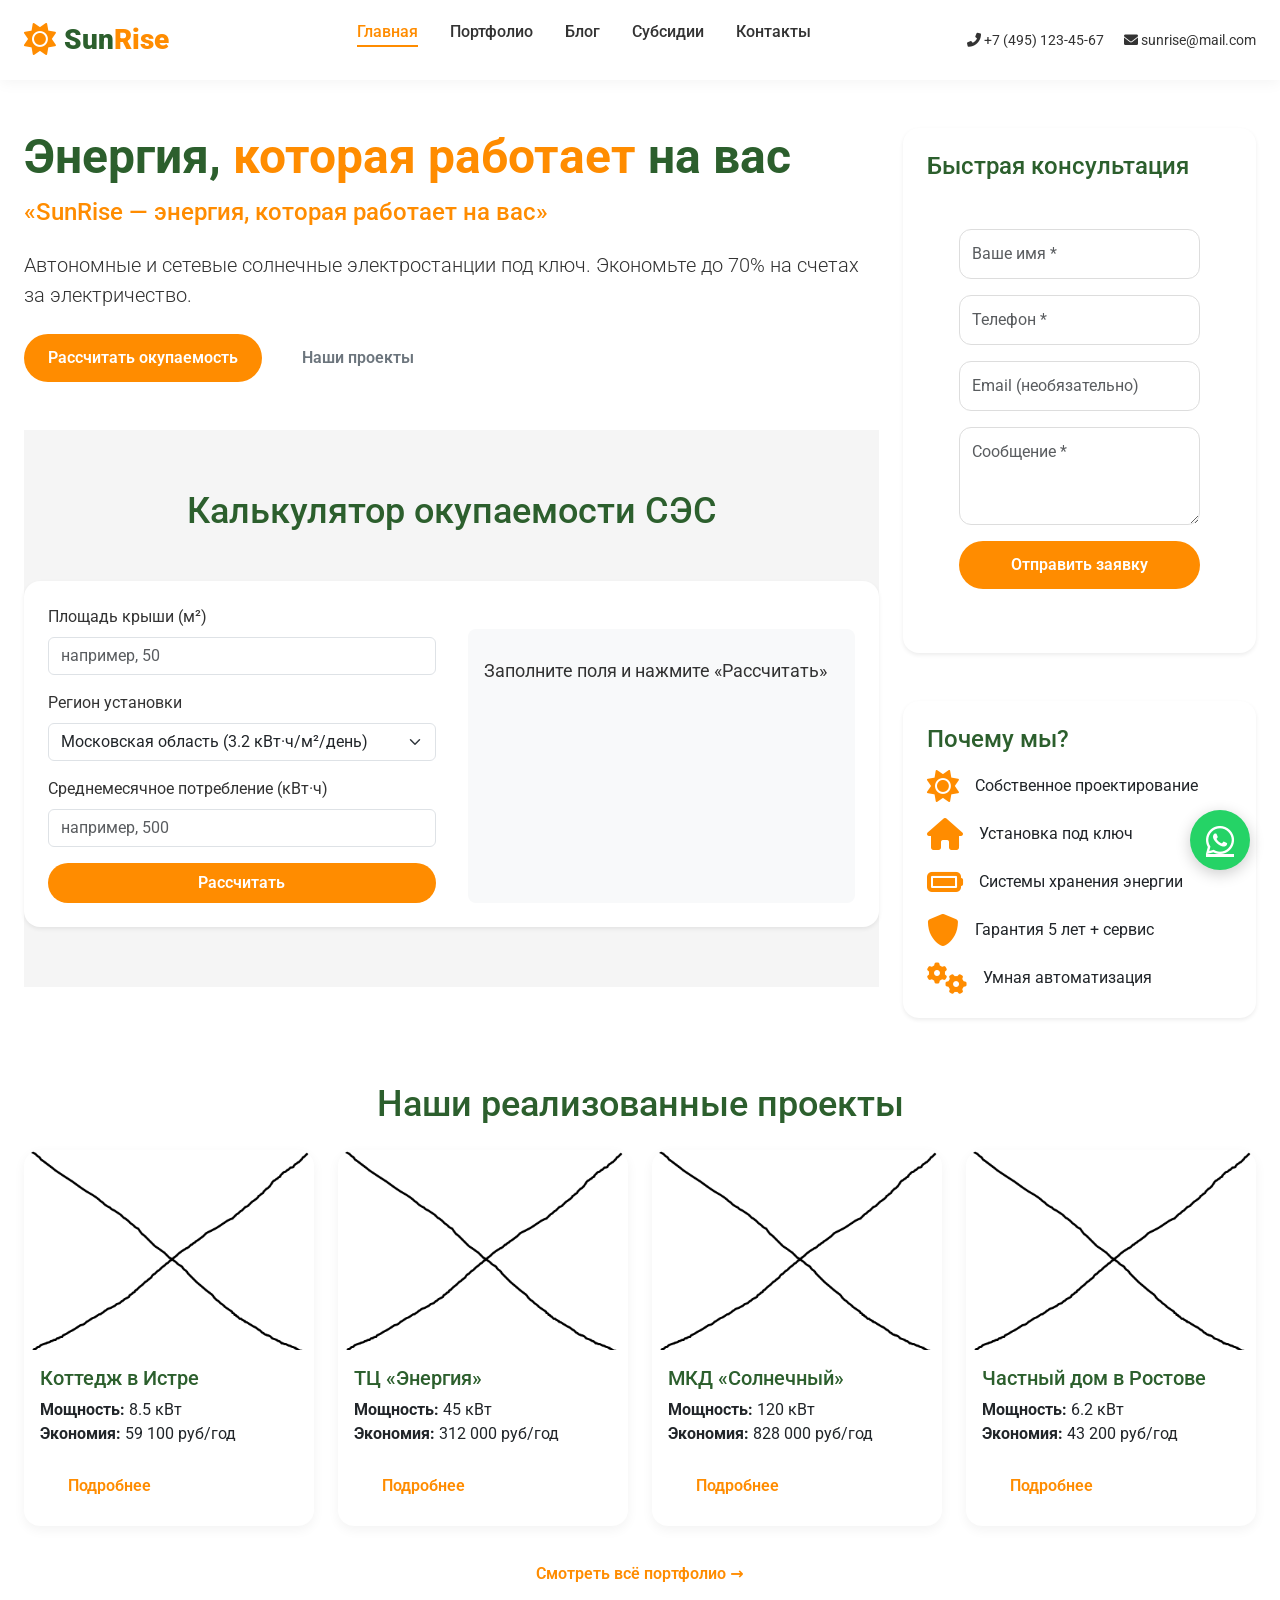
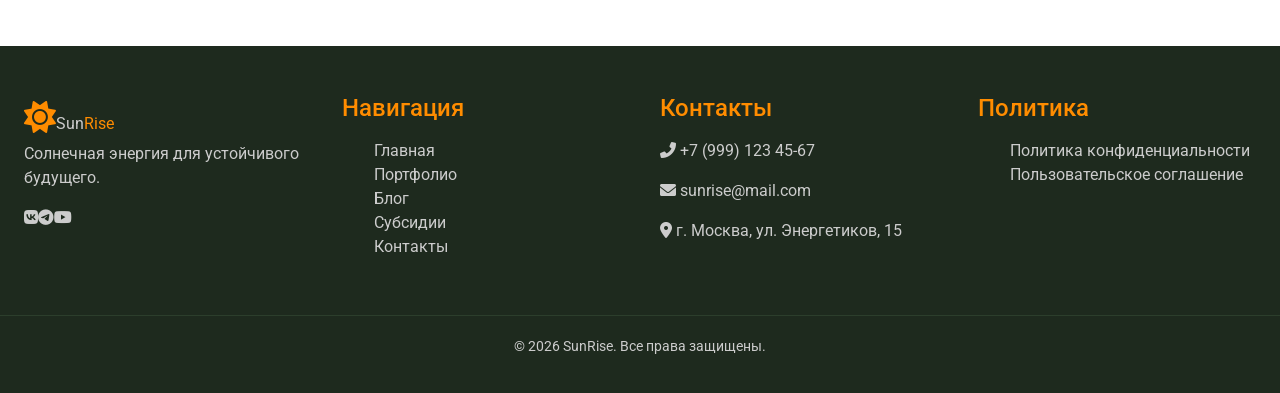
<file: index.html>
<!DOCTYPE html>
<html lang="ru">
<head>
    <meta charset="UTF-8">
    <meta name="viewport" content="width=device-width, initial-scale=1.0, viewport-fit=cover">
    <title>SunRise | Главная</title>
    <link href="https://cdn.jsdelivr.net/npm/bootstrap@5.3.0-alpha1/dist/css/bootstrap.min.css" rel="stylesheet">
    <link href="https://fonts.googleapis.com/css2?family=Roboto:wght@300;400;500;700;900&display=swap" rel="stylesheet">
    <link rel="stylesheet" href="https://cdnjs.cloudflare.com/ajax/libs/font-awesome/6.0.0-beta3/css/all.min.css">
    <link rel="stylesheet" href="style.css">
    <style>
        .custom-col-left { flex: 0 0 70%; max-width: 70%; }
        .custom-col-right { flex: 0 0 30%; max-width: 30%; }
        @media (max-width: 992px) {
            .custom-col-left, .custom-col-right { flex: 0 0 100%; max-width: 100%; }
        }
        .btn-orange { background-color: #FF8C00; border-color: #FF8C00; color: white; }
        .btn-orange:hover { background-color: #e07e00; border-color: #e07e00; color: white; }
        .text-green { color: #2C5F2D; }
        .portfolio-card-bs { transition: all 0.25s ease; cursor: pointer; border: none; border-radius: 1rem; overflow: hidden; box-shadow: 0 4px 12px rgba(0,0,0,0.05); }
        .portfolio-card-bs:hover { transform: translateY(-8px); box-shadow: 0 20px 30px -12px rgba(0,0,0,0.2); }
        .portfolio-card-bs img { height: 200px; object-fit: cover; }
        .btn-outline-orange { color: #FF8C00; border-color: #FF8C00; }
        .btn-outline-orange:hover { background-color: #FF8C00; color: white; }
    </style>
</head>
<body>
    <header class="header">
        <div class="container header-container">
            <div class="logo"><a href="index.html"><span class="logo-icon"><i class="fas fa-sun"></i></span><span class="logo-text">Sun<span class="accent">Rise</span></span></a></div>
            <nav class="nav">
                <ul class="nav-menu">
                    <li><a href="index.html" class="active">Главная</a></li>
                    <li><a href="portfolio.html">Портфолио</a></li>
                    <li><a href="blog.html">Блог</a></li>
                    <li><a href="subsidies.html">Субсидии</a></li>
                    <li><a href="contacts.html">Контакты</a></li>
                </ul>
                <div class="burger"><span></span><span></span><span></span></div>
            </nav>
            <div class="header-contacts"><a href="tel:+74951234567" class="phone"><i class="fas fa-phone-alt"></i> +7 (495) 123-45-67</a><a href="mailto:sunrise@mail.com" class="email"><i class="fas fa-envelope"></i> sunrise@mail.com</a></div>
        </div>
    </header>
    <main>
        <div class="container my-5">
            <div class="row">
                <div class="custom-col-left">
                    <section class="hero-compact mb-5">
                        <h1 class="display-5 fw-bold text-green">Энергия, <span class="accent">которая работает</span> на вас</h1>
                        <p class="tagline fs-4">«SunRise — энергия, которая работает на вас»</p>
                        <p class="lead">Автономные и сетевые солнечные электростанции под ключ. Экономьте до 70% на счетах за электричество.</p>
                        <div class="hero-buttons mt-4"><a href="#calculator" class="btn btn-orange btn-lg px-4">Рассчитать окупаемость</a><a href="portfolio.html" class="btn btn-outline-secondary btn-lg px-4">Наши проекты</a></div>
                    </section>
                    <section id="calculator" class="calculator-section mb-5">
                        <h2 class="section-title h2 text-green">Калькулятор окупаемости СЭС</h2>
                        <div class="calculator-card bg-white p-4 rounded-4 shadow-sm">
                            <div class="calc-form">
                                <div class="mb-3"><label for="roof-area" class="form-label">Площадь крыши (м²)</label><input type="number" class="form-control" id="roof-area" placeholder="например, 50" step="1" min="10"></div>
                                <div class="mb-3"><label for="region" class="form-label">Регион установки</label><select class="form-select" id="region"><option value="3.2">Московская область (3.2 кВт·ч/м²/день)</option><option value="4.5">Краснодарский край (4.5 кВт·ч/м²/день)</option><option value="2.8">Санкт-Петербург (2.8 кВт·ч/м²/день)</option><option value="3.8">Ростовская область (3.8 кВт·ч/м²/день)</option><option value="3.5">Республика Крым (3.5 кВт·ч/м²/день)</option></select></div>
                                <div class="mb-3"><label for="monthly-consumption" class="form-label">Среднемесячное потребление (кВт·ч)</label><input type="number" class="form-control" id="monthly-consumption" placeholder="например, 500" step="10" min="50"></div>
                                <button id="calc-btn" class="btn btn-orange w-100 py-2">Рассчитать</button>
                            </div>
                            <div class="calc-results mt-4 p-3 bg-light rounded-3" id="calc-results"><p>Заполните поля и нажмите «Рассчитать»</p></div>
                        </div>
                    </section>
                </div>
                <div class="custom-col-right">
                    <section class="feedback-sidebar mb-5">
                        <div class="card border-0 shadow-sm rounded-4"><div class="card-body p-4"><h3 class="h4 text-green mb-3">Быстрая консультация</h3>
                            <form id="feedback-form-main" class="feedback-form">
                                <div class="mb-3"><input type="text" name="name" class="form-control" placeholder="Ваше имя *" required></div>
                                <div class="mb-3"><input type="tel" name="phone" class="form-control" placeholder="Телефон *" required></div>
                                <div class="mb-3"><input type="email" name="email" class="form-control" placeholder="Email (необязательно)"></div>
                                <div class="mb-3"><textarea name="message" rows="3" class="form-control" placeholder="Сообщение *" required></textarea></div>
                                <button type="submit" class="btn btn-orange w-100">Отправить заявку</button><div class="form-message mt-2 small"></div>
                            </form>
                        </div></div>
                    </section>
                    <section class="benefits-sidebar">
                        <div class="card border-0 shadow-sm rounded-4"><div class="card-body p-4"><h3 class="h4 text-green mb-3">Почему мы?</h3>
                            <div class="d-flex align-items-center mb-3"><i class="fas fa-sun fa-2x text-accent me-3" style="color:#FF8C00;"></i><span>Собственное проектирование</span></div>
                            <div class="d-flex align-items-center mb-3"><i class="fas fa-home fa-2x text-accent me-3" style="color:#FF8C00;"></i><span>Установка под ключ</span></div>
                            <div class="d-flex align-items-center mb-3"><i class="fas fa-battery-full fa-2x text-accent me-3" style="color:#FF8C00;"></i><span>Системы хранения энергии</span></div>
                            <div class="d-flex align-items-center mb-3"><i class="fas fa-shield-alt fa-2x text-accent me-3" style="color:#FF8C00;"></i><span>Гарантия 5 лет + сервис</span></div>
                            <div class="d-flex align-items-center"><i class="fas fa-cogs fa-2x text-accent me-3" style="color:#FF8C00;"></i><span>Умная автоматизация</span></div>
                        </div></div>
                    </section>
                </div>
            </div>
            <div class="row mt-5"><div class="col-12"><h2 class="section-title text-center h2 text-green mb-4">Наши реализованные проекты</h2><div class="row g-4" id="featured-portfolio-grid"></div><div class="text-center mt-4"><a href="portfolio.html" class="btn btn-outline-orange">Смотреть всё портфолио →</a></div></div></div>
        </div>
    </main>
    <footer class="footer">
        <div class="container footer-inner">
            <div class="footer-col"><div class="logo"><span class="logo-icon"><i class="fas fa-sun"></i></span><span class="logo-text">Sun<span class="accent">Rise</span></span></div><p>Солнечная энергия для устойчивого будущего.</p><div class="socials"><a href="#"><i class="fab fa-vk"></i></a><a href="#"><i class="fab fa-telegram"></i></a><a href="#"><i class="fab fa-youtube"></i></a></div></div>
            <div class="footer-col"><h4>Навигация</h4><ul><li><a href="index.html">Главная</a></li><li><a href="portfolio.html">Портфолио</a></li><li><a href="blog.html">Блог</a></li><li><a href="subsidies.html">Субсидии</a></li><li><a href="contacts.html">Контакты</a></li></ul></div>
            <div class="footer-col"><h4>Контакты</h4><p><i class="fas fa-phone-alt"></i> +7 (999) 123 45-67</p><p><i class="fas fa-envelope"></i> sunrise@mail.com</p><p><i class="fas fa-map-marker-alt"></i> г. Москва, ул. Энергетиков, 15</p></div>
            <div class="footer-col"><h4>Политика</h4><ul><li><a href="#">Политика конфиденциальности</a></li><li><a href="#">Пользовательское соглашение</a></li></ul></div>
        </div>
        <div class="footer-bottom"><div class="container"><p>&copy; 2026 SunRise. Все права защищены.</p></div></div>
    </footer>
    <a href="https://wa.me/74951234567?text=Здравствуйте!%20Хочу%20узнать%20о%20солнечных%20станциях" class="whatsapp-float" target="_blank"><i class="fab fa-whatsapp"></i></a>
    <script src="https://cdn.jsdelivr.net/npm/bootstrap@5.3.0-alpha1/dist/js/bootstrap.bundle.min.js"></script>
    <script src="script.js"></script>
    <script>
        const featuredProjects = [
            { title: "Коттедж в Истре", power: "8.5 кВт", savings: "59 100 руб/год", img: "images/placeholder.png", link: "portfolio.html" },
            { title: "ТЦ «Энергия»", power: "45 кВт", savings: "312 000 руб/год", img: "images/placeholder.png", link: "portfolio.html" },
            { title: "МКД «Солнечный»", power: "120 кВт", savings: "828 000 руб/год", img: "images/placeholder.png", link: "portfolio.html" },
            { title: "Частный дом в Ростове", power: "6.2 кВт", savings: "43 200 руб/год", img: "images/placeholder.png", link: "portfolio.html" }
        ];
        const container = document.getElementById('featured-portfolio-grid');
        if(container) {
            featuredProjects.forEach(proj => {
                const col = document.createElement('div'); col.className = 'col-md-6 col-lg-3';
                col.innerHTML = `<div class="card portfolio-card-bs h-100"><img src="${proj.img}" class="card-img-top" alt="${proj.title}"><div class="card-body"><h5 class="card-title text-green">${proj.title}</h5><p class="card-text"><strong>Мощность:</strong> ${proj.power}<br><strong>Экономия:</strong> ${proj.savings}</p><a href="${proj.link}" class="btn btn-sm btn-outline-orange">Подробнее</a></div></div>`;
                container.appendChild(col);
            });
        }
    </script>
</body>
</html>
</file>
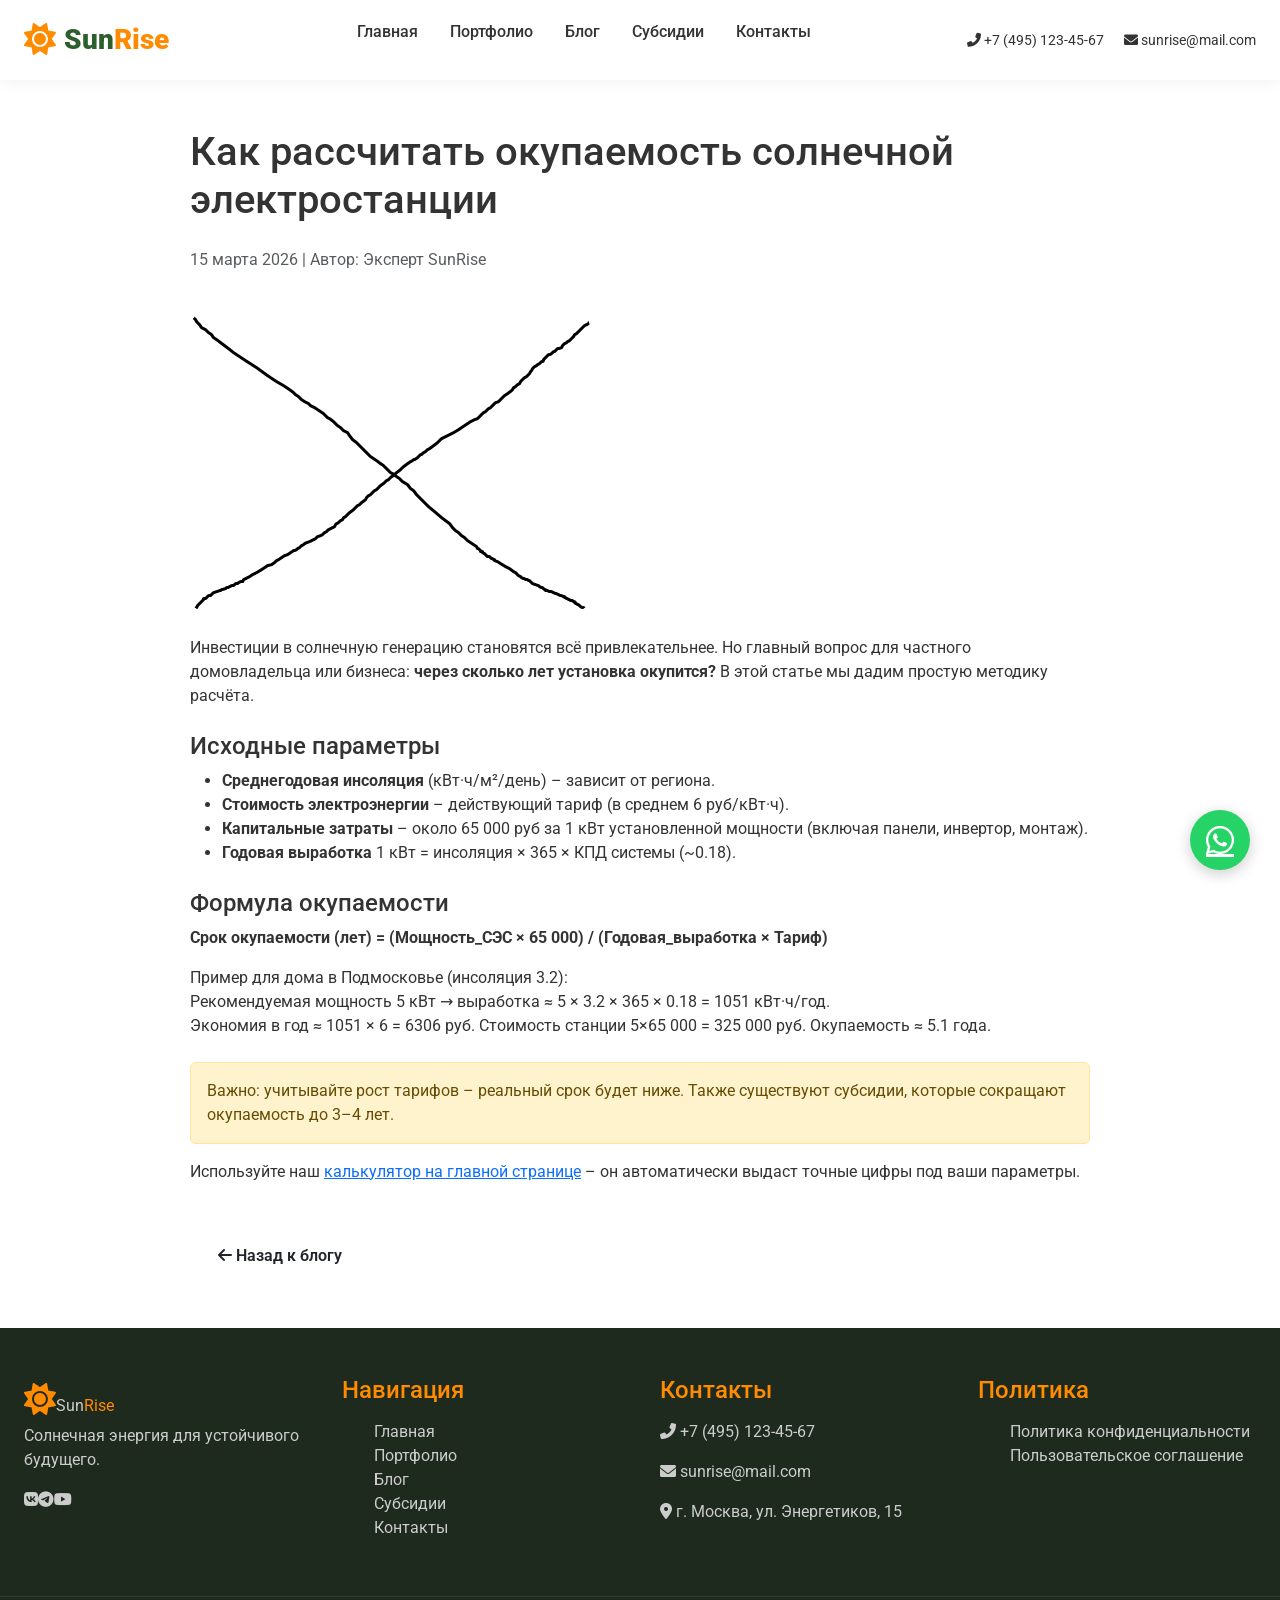
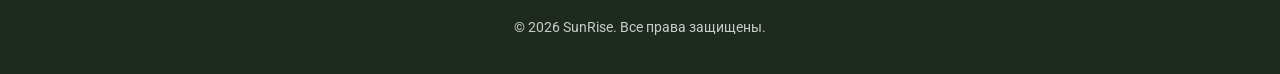
<file: article1.html>
<!DOCTYPE html>
<html lang="ru">
<head>
    <meta charset="UTF-8">
    <meta name="viewport" content="width=device-width, initial-scale=1.0">
    <title>SunRise | Статья</title>
    <link href="https://cdn.jsdelivr.net/npm/bootstrap@5.3.0-alpha1/dist/css/bootstrap.min.css" rel="stylesheet">
    <link href="https://fonts.googleapis.com/css2?family=Roboto:wght@300;400;500;700;900&display=swap" rel="stylesheet">
    <link rel="stylesheet" href="https://cdnjs.cloudflare.com/ajax/libs/font-awesome/6.0.0-beta3/css/all.min.css">
    <link rel="stylesheet" href="style.css">
</head>
<body>
    <header class="header">
        <div class="container header-container">
            <div class="logo"><a href="index.html"><span class="logo-icon"><i class="fas fa-sun"></i></span><span class="logo-text">Sun<span class="accent">Rise</span></span></a></div>
            <nav class="nav">
                <ul class="nav-menu">
                    <li><a href="index.html">Главная</a></li>
                    <li><a href="portfolio.html">Портфолио</a></li>
                    <li><a href="blog.html">Блог</a></li>
                    <li><a href="subsidies.html">Субсидии</a></li>
                    <li><a href="contacts.html">Контакты</a></li>
                </ul>
                <div class="burger"><span></span><span></span><span></span></div>
            </nav>
            <div class="header-contacts"><a href="tel:+74951234567" class="phone"><i class="fas fa-phone-alt"></i> +7 (495) 123-45-67</a><a href="mailto:sunrise@mail.com" class="email"><i class="fas fa-envelope"></i> sunrise@mail.com</a></div>
        </div>
    </header>
    <main>
        <div class="container my-5">
            <article class="mx-auto" style="max-width: 900px;">
                <h1 class="text-green mb-4">Как рассчитать окупаемость солнечной электростанции</h1>
                <p class="text-muted">15 марта 2026 | Автор: Эксперт SunRise</p>
                <img src="images/placeholder.png" class="img-fluid rounded-4 my-4" alt="Солнечные панели">
                <p>Инвестиции в солнечную генерацию становятся всё привлекательнее. Но главный вопрос для частного домовладельца или бизнеса: <strong>через сколько лет установка окупится?</strong> В этой статье мы дадим простую методику расчёта.</p>
                <h2 class="h4 text-green mt-4">Исходные параметры</h2>
                <ul>
                    <li><strong>Среднегодовая инсоляция</strong> (кВт·ч/м²/день) – зависит от региона.</li>
                    <li><strong>Стоимость электроэнергии</strong> – действующий тариф (в среднем 6 руб/кВт·ч).</li>
                    <li><strong>Капитальные затраты</strong> – около 65 000 руб за 1 кВт установленной мощности (включая панели, инвертор, монтаж).</li>
                    <li><strong>Годовая выработка</strong> 1 кВт = инсоляция × 365 × КПД системы (~0.18).</li>
                </ul>
                <h2 class="h4 text-green mt-4">Формула окупаемости</h2>
                <p><strong>Срок окупаемости (лет) = (Мощность_СЭС × 65 000) / (Годовая_выработка × Тариф)</strong></p>
                <p>Пример для дома в Подмосковье (инсоляция 3.2):<br>
                Рекомендуемая мощность 5 кВт → выработка ≈ 5 × 3.2 × 365 × 0.18 = 1051 кВт·ч/год.<br>
                Экономия в год ≈ 1051 × 6 = 6306 руб. Стоимость станции 5×65 000 = 325 000 руб. Окупаемость ≈ 5.1 года.</p>
                <div class="alert alert-warning mt-4">Важно: учитывайте рост тарифов – реальный срок будет ниже. Также существуют субсидии, которые сокращают окупаемость до 3–4 лет.</div>
                <p>Используйте наш <a href="index.html#calculator">калькулятор на главной странице</a> – он автоматически выдаст точные цифры под ваши параметры.</p>
                <p class="mt-5"><a href="blog.html" class="btn btn-outline-orange"><i class="fas fa-arrow-left"></i> Назад к блогу</a></p>
            </article>
        </div>
    </main>
    <footer class="footer">
        <div class="container footer-inner">
            <div class="footer-col"><div class="logo"><span class="logo-icon"><i class="fas fa-sun"></i></span><span class="logo-text">Sun<span class="accent">Rise</span></span></div><p>Солнечная энергия для устойчивого будущего.</p><div class="socials"><a href="#"><i class="fab fa-vk"></i></a><a href="#"><i class="fab fa-telegram"></i></a><a href="#"><i class="fab fa-youtube"></i></a></div></div>
            <div class="footer-col"><h4>Навигация</h4><ul><li><a href="index.html">Главная</a></li><li><a href="portfolio.html">Портфолио</a></li><li><a href="blog.html">Блог</a></li><li><a href="subsidies.html">Субсидии</a></li><li><a href="contacts.html">Контакты</a></li></ul></div>
            <div class="footer-col"><h4>Контакты</h4><p><i class="fas fa-phone-alt"></i> +7 (495) 123-45-67</p><p><i class="fas fa-envelope"></i> sunrise@mail.com</p><p><i class="fas fa-map-marker-alt"></i> г. Москва, ул. Энергетиков, 15</p></div>
            <div class="footer-col"><h4>Политика</h4><ul><li><a href="#">Политика конфиденциальности</a></li><li><a href="#">Пользовательское соглашение</a></li></ul></div>
        </div>
        <div class="footer-bottom"><div class="container"><p>&copy; 2026 SunRise. Все права защищены.</p></div></div>
    </footer>
    <a href="https://wa.me/74951234567" class="whatsapp-float" target="_blank"><i class="fab fa-whatsapp"></i></a>
    <script src="https://cdn.jsdelivr.net/npm/bootstrap@5.3.0-alpha1/dist/js/bootstrap.bundle.min.js"></script>
    <script src="script.js"></script>
</body>
</html>
</file>
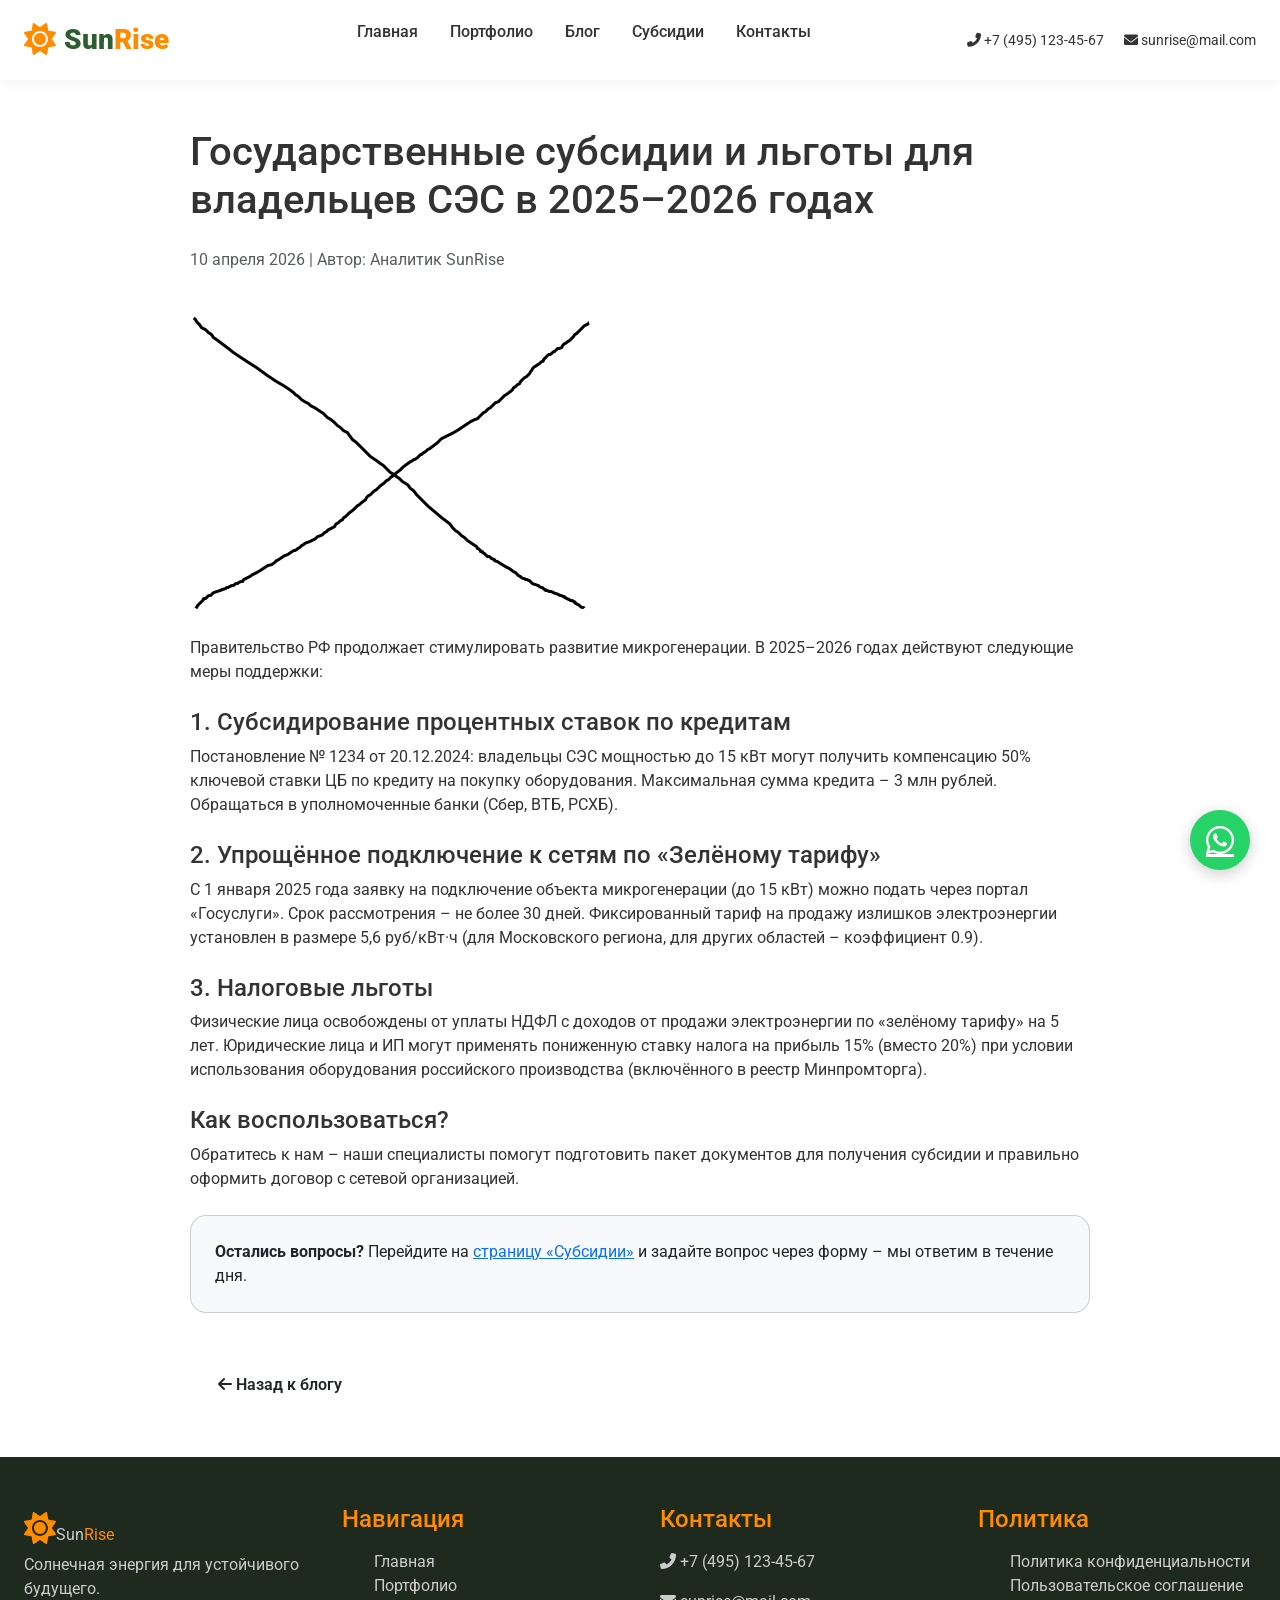
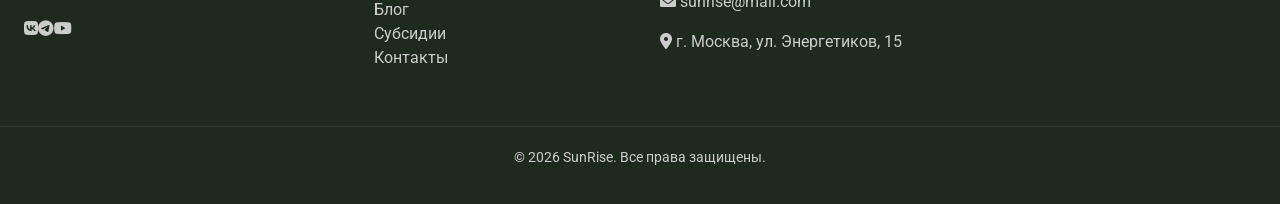
<file: article2.html>
<!DOCTYPE html>
<html lang="ru">
<head>
    <meta charset="UTF-8">
    <meta name="viewport" content="width=device-width, initial-scale=1.0">
    <title>SunRise | Статья</title>
    <link href="https://cdn.jsdelivr.net/npm/bootstrap@5.3.0-alpha1/dist/css/bootstrap.min.css" rel="stylesheet">
    <link href="https://fonts.googleapis.com/css2?family=Roboto:wght@300;400;500;700;900&display=swap" rel="stylesheet">
    <link rel="stylesheet" href="https://cdnjs.cloudflare.com/ajax/libs/font-awesome/6.0.0-beta3/css/all.min.css">
    <link rel="stylesheet" href="style.css">
</head>
<body>
    <header class="header">
        <div class="container header-container">
            <div class="logo"><a href="index.html"><span class="logo-icon"><i class="fas fa-sun"></i></span><span class="logo-text">Sun<span class="accent">Rise</span></span></a></div>
            <nav class="nav">
                <ul class="nav-menu">
                    <li><a href="index.html">Главная</a></li>
                    <li><a href="portfolio.html">Портфолио</a></li>
                    <li><a href="blog.html">Блог</a></li>
                    <li><a href="subsidies.html">Субсидии</a></li>
                    <li><a href="contacts.html">Контакты</a></li>
                </ul>
                <div class="burger"><span></span><span></span><span></span></div>
            </nav>
            <div class="header-contacts"><a href="tel:+74951234567" class="phone"><i class="fas fa-phone-alt"></i> +7 (495) 123-45-67</a><a href="mailto:sunrise@mail.com" class="email"><i class="fas fa-envelope"></i> sunrise@mail.com</a></div>
        </div>
    </header>
    <main>
        <div class="container my-5">
            <article class="mx-auto" style="max-width: 900px;">
                <h1 class="text-green mb-4">Государственные субсидии и льготы для владельцев СЭС в 2025–2026 годах</h1>
                <p class="text-muted">10 апреля 2026 | Автор: Аналитик SunRise</p>
                <img src="images/placeholder.png" class="img-fluid rounded-4 my-4" alt="Документы и деньги">
                <p>Правительство РФ продолжает стимулировать развитие микрогенерации. В 2025–2026 годах действуют следующие меры поддержки:</p>
                <h2 class="h4 text-green mt-4">1. Субсидирование процентных ставок по кредитам</h2>
                <p>Постановление № 1234 от 20.12.2024: владельцы СЭС мощностью до 15 кВт могут получить компенсацию 50% ключевой ставки ЦБ по кредиту на покупку оборудования. Максимальная сумма кредита – 3 млн рублей. Обращаться в уполномоченные банки (Сбер, ВТБ, РСХБ).</p>
                <h2 class="h4 text-green mt-4">2. Упрощённое подключение к сетям по «Зелёному тарифу»</h2>
                <p>С 1 января 2025 года заявку на подключение объекта микрогенерации (до 15 кВт) можно подать через портал «Госуслуги». Срок рассмотрения – не более 30 дней. Фиксированный тариф на продажу излишков электроэнергии установлен в размере 5,6 руб/кВт·ч (для Московского региона, для других областей – коэффициент 0.9).</p>
                <h2 class="h4 text-green mt-4">3. Налоговые льготы</h2>
                <p>Физические лица освобождены от уплаты НДФЛ с доходов от продажи электроэнергии по «зелёному тарифу» на 5 лет. Юридические лица и ИП могут применять пониженную ставку налога на прибыль 15% (вместо 20%) при условии использования оборудования российского производства (включённого в реестр Минпромторга).</p>
                <h2 class="h4 text-green mt-4">Как воспользоваться?</h2>
                <p>Обратитесь к нам – наши специалисты помогут подготовить пакет документов для получения субсидии и правильно оформить договор с сетевой организацией.</p>
                <div class="card bg-light p-4 rounded-4 mt-4">
                    <p class="mb-0"><strong>Остались вопросы?</strong> Перейдите на <a href="subsidies.html">страницу «Субсидии»</a> и задайте вопрос через форму – мы ответим в течение дня.</p>
                </div>
                <p class="mt-5"><a href="blog.html" class="btn btn-outline-orange"><i class="fas fa-arrow-left"></i> Назад к блогу</a></p>
            </article>
        </div>
    </main>
    <footer class="footer">
        <div class="container footer-inner">
            <div class="footer-col"><div class="logo"><span class="logo-icon"><i class="fas fa-sun"></i></span><span class="logo-text">Sun<span class="accent">Rise</span></span></div><p>Солнечная энергия для устойчивого будущего.</p><div class="socials"><a href="#"><i class="fab fa-vk"></i></a><a href="#"><i class="fab fa-telegram"></i></a><a href="#"><i class="fab fa-youtube"></i></a></div></div>
            <div class="footer-col"><h4>Навигация</h4><ul><li><a href="index.html">Главная</a></li><li><a href="portfolio.html">Портфолио</a></li><li><a href="blog.html">Блог</a></li><li><a href="subsidies.html">Субсидии</a></li><li><a href="contacts.html">Контакты</a></li></ul></div>
            <div class="footer-col"><h4>Контакты</h4><p><i class="fas fa-phone-alt"></i> +7 (495) 123-45-67</p><p><i class="fas fa-envelope"></i> sunrise@mail.com</p><p><i class="fas fa-map-marker-alt"></i> г. Москва, ул. Энергетиков, 15</p></div>
            <div class="footer-col"><h4>Политика</h4><ul><li><a href="#">Политика конфиденциальности</a></li><li><a href="#">Пользовательское соглашение</a></li></ul></div>
        </div>
        <div class="footer-bottom"><div class="container"><p>&copy; 2026 SunRise. Все права защищены.</p></div></div>
    </footer>
    <a href="https://wa.me/74951234567" class="whatsapp-float" target="_blank"><i class="fab fa-whatsapp"></i></a>
    <script src="https://cdn.jsdelivr.net/npm/bootstrap@5.3.0-alpha1/dist/js/bootstrap.bundle.min.js"></script>
    <script src="script.js"></script>
</body>
</html>
</file>
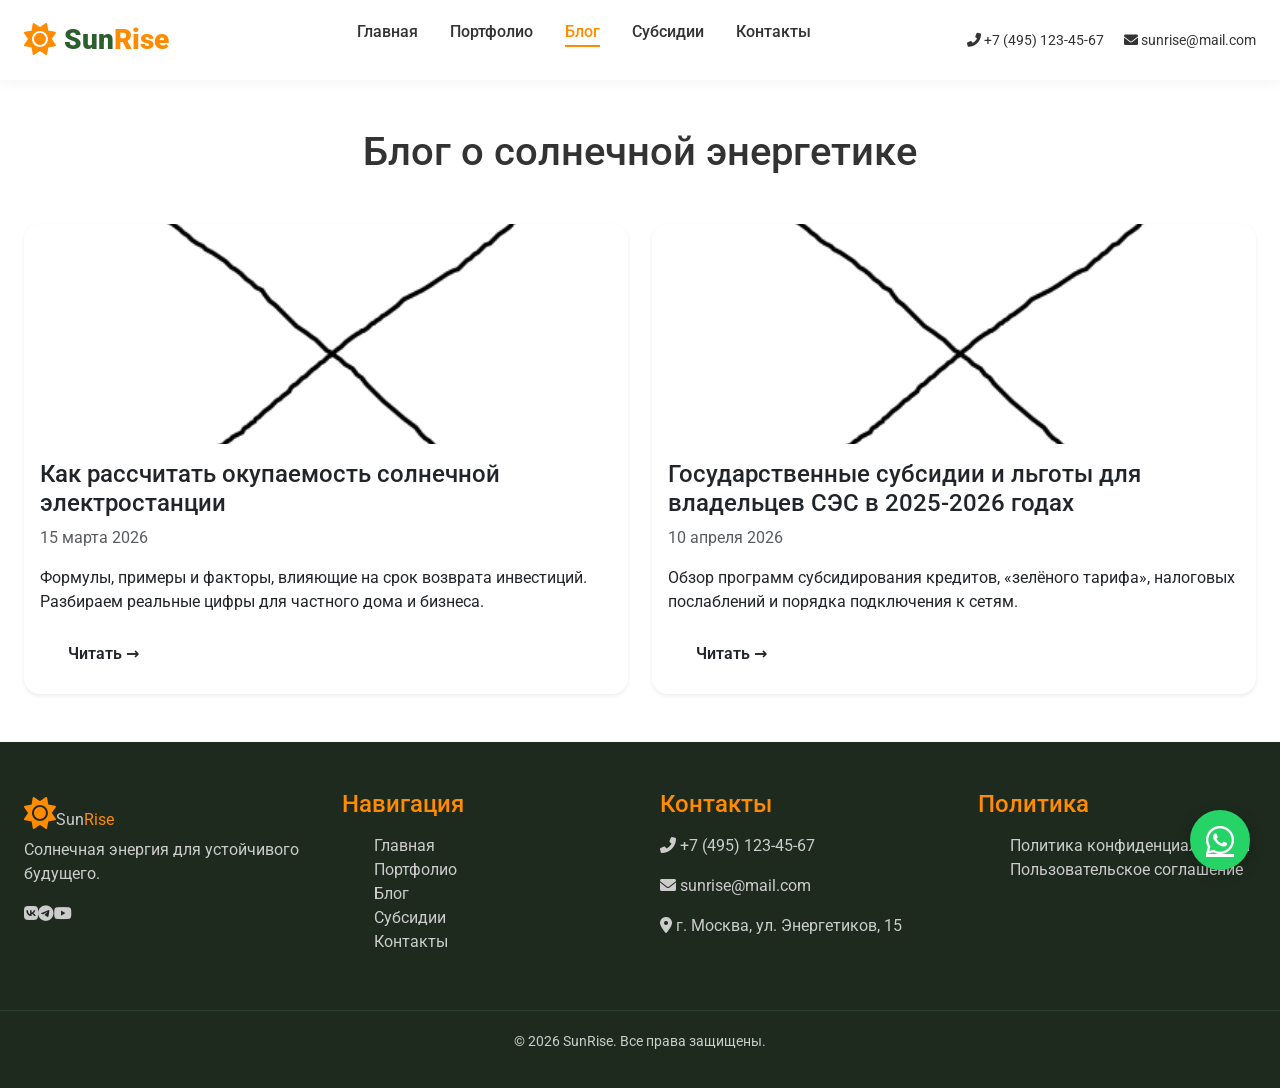
<file: blog.html>
<!DOCTYPE html>
<html lang="ru">
<head>
    <meta charset="UTF-8">
    <meta name="viewport" content="width=device-width, initial-scale=1.0">
    <title>SunRise | Блог</title>
    <link href="https://cdn.jsdelivr.net/npm/bootstrap@5.3.0-alpha1/dist/css/bootstrap.min.css" rel="stylesheet">
    <link href="https://fonts.googleapis.com/css2?family=Roboto:wght@300;400;500;700;900&display=swap" rel="stylesheet">
    <link rel="stylesheet" href="https://cdnjs.cloudflare.com/ajax/libs/font-awesome/6.0.0-beta3/css/all.min.css">
    <link rel="stylesheet" href="style.css">
</head>
<body>
    <header class="header">
        <div class="container header-container">
            <div class="logo"><a href="index.html"><span class="logo-icon"><i class="fas fa-sun"></i></span><span class="logo-text">Sun<span class="accent">Rise</span></span></a></div>
            <nav class="nav">
                <ul class="nav-menu">
                    <li><a href="index.html">Главная</a></li>
                    <li><a href="portfolio.html">Портфолио</a></li>
                    <li><a href="blog.html" class="active">Блог</a></li>
                    <li><a href="subsidies.html">Субсидии</a></li>
                    <li><a href="contacts.html">Контакты</a></li>
                </ul>
                <div class="burger"><span></span><span></span><span></span></div>
            </nav>
            <div class="header-contacts"><a href="tel:+74951234567" class="phone"><i class="fas fa-phone-alt"></i> +7 (495) 123-45-67</a><a href="mailto:sunrise@mail.com" class="email"><i class="fas fa-envelope"></i> sunrise@mail.com</a></div>
        </div>
    </header>
    <main>
        <div class="container my-5">
            <h1 class="page-title text-center mb-5">Блог о солнечной энергетике</h1>
            <div class="row g-4">
                <div class="col-md-6">
                    <div class="card h-100 border-0 shadow-sm rounded-4 overflow-hidden">
                        <img src="images/placeholder.png" class="card-img-top" alt="Окупаемость СЭС" style="height: 220px; object-fit: cover;">
                        <div class="card-body">
                            <h2 class="h4 text-green">Как рассчитать окупаемость солнечной электростанции</h2>
                            <p class="text-muted">15 марта 2026</p>
                            <p>Формулы, примеры и факторы, влияющие на срок возврата инвестиций. Разбираем реальные цифры для частного дома и бизнеса.</p>
                            <a href="article1.html" class="btn btn-orange">Читать →</a>
                        </div>
                    </div>
                </div>
                <div class="col-md-6">
                    <div class="card h-100 border-0 shadow-sm rounded-4 overflow-hidden">
                        <img src="images/placeholder.png" class="card-img-top" alt="Субсидии 2026" style="height: 220px; object-fit: cover;">
                        <div class="card-body">
                            <h2 class="h4 text-green">Государственные субсидии и льготы для владельцев СЭС в 2025-2026 годах</h2>
                            <p class="text-muted">10 апреля 2026</p>
                            <p>Обзор программ субсидирования кредитов, «зелёного тарифа», налоговых послаблений и порядка подключения к сетям.</p>
                            <a href="article2.html" class="btn btn-orange">Читать →</a>
                        </div>
                    </div>
                </div>
            </div>
        </div>
    </main>
    <footer class="footer">
        <div class="container footer-inner">
            <div class="footer-col"><div class="logo"><span class="logo-icon"><i class="fas fa-sun"></i></span><span class="logo-text">Sun<span class="accent">Rise</span></span></div><p>Солнечная энергия для устойчивого будущего.</p><div class="socials"><a href="#"><i class="fab fa-vk"></i></a><a href="#"><i class="fab fa-telegram"></i></a><a href="#"><i class="fab fa-youtube"></i></a></div></div>
            <div class="footer-col"><h4>Навигация</h4><ul><li><a href="index.html">Главная</a></li><li><a href="portfolio.html">Портфолио</a></li><li><a href="blog.html">Блог</a></li><li><a href="subsidies.html">Субсидии</a></li><li><a href="contacts.html">Контакты</a></li></ul></div>
            <div class="footer-col"><h4>Контакты</h4><p><i class="fas fa-phone-alt"></i> +7 (495) 123-45-67</p><p><i class="fas fa-envelope"></i> sunrise@mail.com</p><p><i class="fas fa-map-marker-alt"></i> г. Москва, ул. Энергетиков, 15</p></div>
            <div class="footer-col"><h4>Политика</h4><ul><li><a href="#">Политика конфиденциальности</a></li><li><a href="#">Пользовательское соглашение</a></li></ul></div>
        </div>
        <div class="footer-bottom"><div class="container"><p>&copy; 2026 SunRise. Все права защищены.</p></div></div>
    </footer>
    <a href="https://wa.me/74951234567" class="whatsapp-float" target="_blank"><i class="fab fa-whatsapp"></i></a>
    <script src="https://cdn.jsdelivr.net/npm/bootstrap@5.3.0-alpha1/dist/js/bootstrap.bundle.min.js"></script>
    <script src="script.js"></script>
</body>
</html>
</file>
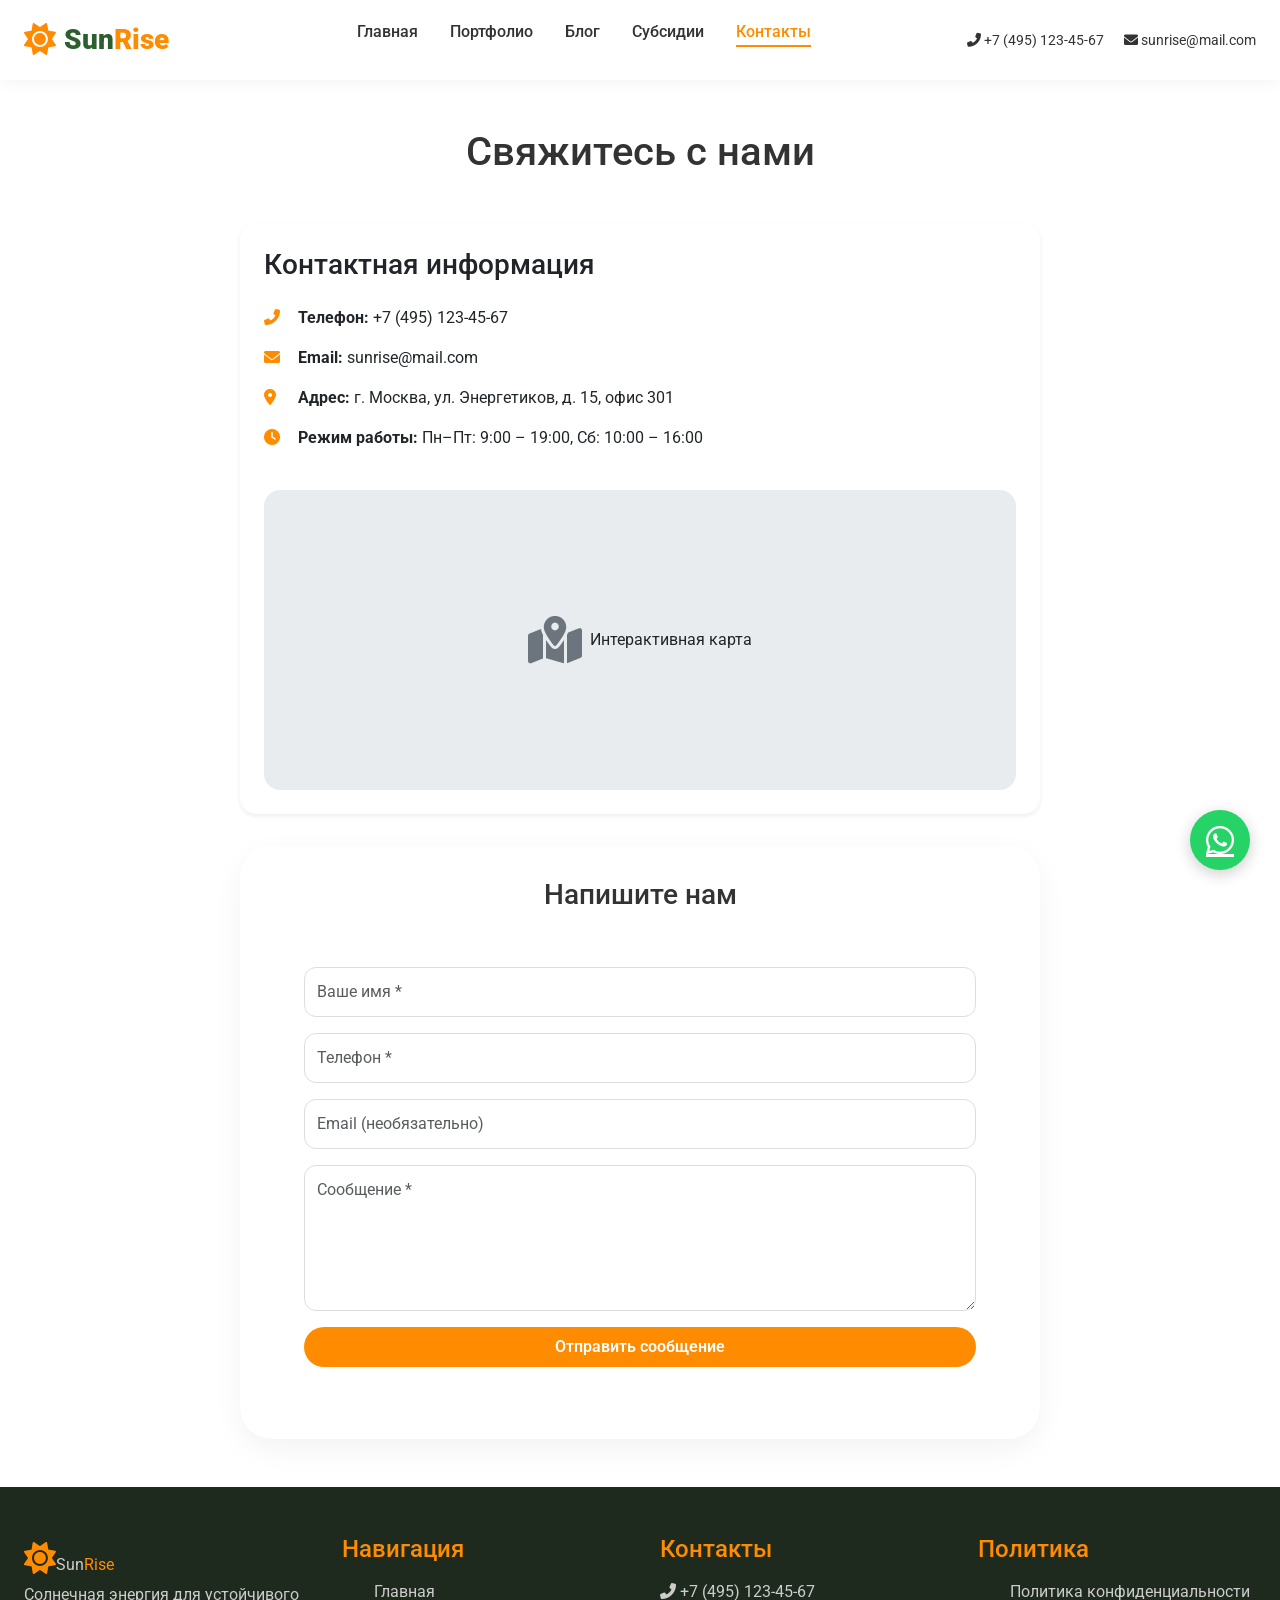
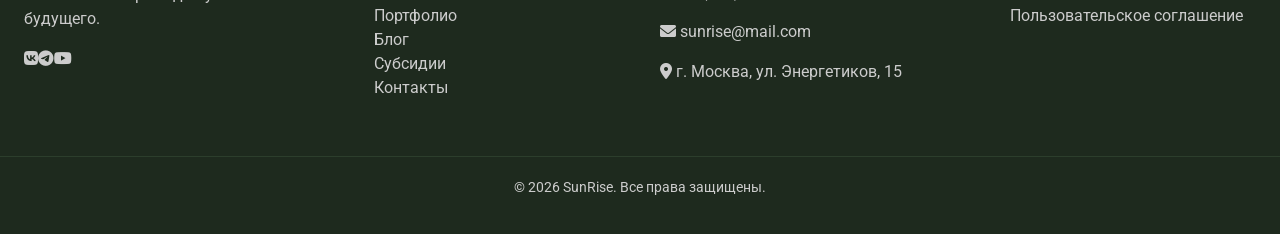
<file: contacts.html>
<!DOCTYPE html>
<html lang="ru">
<head>
    <meta charset="UTF-8">
    <meta name="viewport" content="width=device-width, initial-scale=1.0">
    <title>SunRise | Контакты</title>
    <link href="https://cdn.jsdelivr.net/npm/bootstrap@5.3.0-alpha1/dist/css/bootstrap.min.css" rel="stylesheet">
    <link href="https://fonts.googleapis.com/css2?family=Roboto:wght@300;400;500;700;900&display=swap" rel="stylesheet">
    <link rel="stylesheet" href="https://cdnjs.cloudflare.com/ajax/libs/font-awesome/6.0.0-beta3/css/all.min.css">
    <link rel="stylesheet" href="style.css">
    <style>
        .contact-info i { color: #FF8C00; width: 30px; }
        .map-placeholder { background: #e9ecef; border-radius: 1rem; height: 300px; display: flex; align-items: center; justify-content: center; }
        .btn-orange { background-color: #FF8C00; border-color: #FF8C00; color: white; }
        .btn-orange:hover { background-color: #e07e00; border-color: #e07e00; color: white; }
        .feedback-form-wide {
            max-width: 800px;
            margin: 0 auto;
            background: white;
            padding: 32px;
            border-radius: 32px;
            box-shadow: 0 10px 30px rgba(0,0,0,0.05);
        }
        .contact-card {
            max-width: 800px;
            margin: 0 auto 2rem auto;
        }
    </style>
</head>
<body>
    <header class="header">
        <div class="container header-container">
            <div class="logo"><a href="index.html"><span class="logo-icon"><i class="fas fa-sun"></i></span><span class="logo-text">Sun<span class="accent">Rise</span></span></a></div>
            <nav class="nav">
                <ul class="nav-menu">
                    <li><a href="index.html">Главная</a></li>
                    <li><a href="portfolio.html">Портфолио</a></li>
                    <li><a href="blog.html">Блог</a></li>
                    <li><a href="subsidies.html">Субсидии</a></li>
                    <li><a href="contacts.html" class="active">Контакты</a></li>
                </ul>
                <div class="burger"><span></span><span></span><span></span></div>
            </nav>
            <div class="header-contacts"><a href="tel:+74951234567" class="phone"><i class="fas fa-phone-alt"></i> +7 (495) 123-45-67</a><a href="mailto:sunrise@mail.com" class="email"><i class="fas fa-envelope"></i> sunrise@mail.com</a></div>
        </div>
    </header>
    <main>
        <div class="container my-5">
            <h1 class="page-title text-center mb-5">Свяжитесь с нами</h1>
            <div class="contact-card">
                <div class="card border-0 shadow-sm rounded-4 p-4">
                    <h2 class="h3 text-green mb-4">Контактная информация</h2>
                    <div class="contact-info mb-4">
                        <p><i class="fas fa-phone-alt"></i> <strong>Телефон:</strong> +7 (495) 123-45-67</p>
                        <p><i class="fas fa-envelope"></i> <strong>Email:</strong> sunrise@mail.com</p>
                        <p><i class="fas fa-map-marker-alt"></i> <strong>Адрес:</strong> г. Москва, ул. Энергетиков, д. 15, офис 301</p>
                        <p><i class="fas fa-clock"></i> <strong>Режим работы:</strong> Пн–Пт: 9:00 – 19:00, Сб: 10:00 – 16:00</p>
                    </div>
                    <div class="map-placeholder">
                        <i class="fas fa-map-marked-alt fa-3x text-secondary"></i> <span class="ms-2">Интерактивная карта</span>
                    </div>
                </div>
            </div>
            <div class="feedback-form-wide">
                <h2 class="h3 text-green text-center mb-4">Напишите нам</h2>
                <form id="contacts-form" class="feedback-form">
                    <div class="mb-3"><input type="text" name="name" class="form-control" placeholder="Ваше имя *" required></div>
                    <div class="mb-3"><input type="tel" name="phone" class="form-control" placeholder="Телефон *" required></div>
                    <div class="mb-3"><input type="email" name="email" class="form-control" placeholder="Email (необязательно)"></div>
                    <div class="mb-3"><textarea name="message" rows="5" class="form-control" placeholder="Сообщение *" required></textarea></div>
                    <button type="submit" class="btn btn-orange w-100 py-2">Отправить сообщение</button>
                    <div class="form-message mt-2 small"></div>
                </form>
            </div>
        </div>
    </main>
    <footer class="footer">
        <div class="container footer-inner">
            <div class="footer-col"><div class="logo"><span class="logo-icon"><i class="fas fa-sun"></i></span><span class="logo-text">Sun<span class="accent">Rise</span></span></div><p>Солнечная энергия для устойчивого будущего.</p><div class="socials"><a href="#"><i class="fab fa-vk"></i></a><a href="#"><i class="fab fa-telegram"></i></a><a href="#"><i class="fab fa-youtube"></i></a></div></div>
            <div class="footer-col"><h4>Навигация</h4><ul><li><a href="index.html">Главная</a></li><li><a href="portfolio.html">Портфолио</a></li><li><a href="blog.html">Блог</a></li><li><a href="subsidies.html">Субсидии</a></li><li><a href="contacts.html">Контакты</a></li></ul></div>
            <div class="footer-col"><h4>Контакты</h4><p><i class="fas fa-phone-alt"></i> +7 (495) 123-45-67</p><p><i class="fas fa-envelope"></i> sunrise@mail.com</p><p><i class="fas fa-map-marker-alt"></i> г. Москва, ул. Энергетиков, 15</p></div>
            <div class="footer-col"><h4>Политика</h4><ul><li><a href="#">Политика конфиденциальности</a></li><li><a href="#">Пользовательское соглашение</a></li></ul></div>
        </div>
        <div class="footer-bottom"><div class="container"><p>&copy; 2026 SunRise. Все права защищены.</p></div></div>
    </footer>
    <a href="https://wa.me/74951234567" class="whatsapp-float" target="_blank"><i class="fab fa-whatsapp"></i></a>
    <script src="https://cdn.jsdelivr.net/npm/bootstrap@5.3.0-alpha1/dist/js/bootstrap.bundle.min.js"></script>
    <script src="script.js"></script>
</body>
</html>
</file>
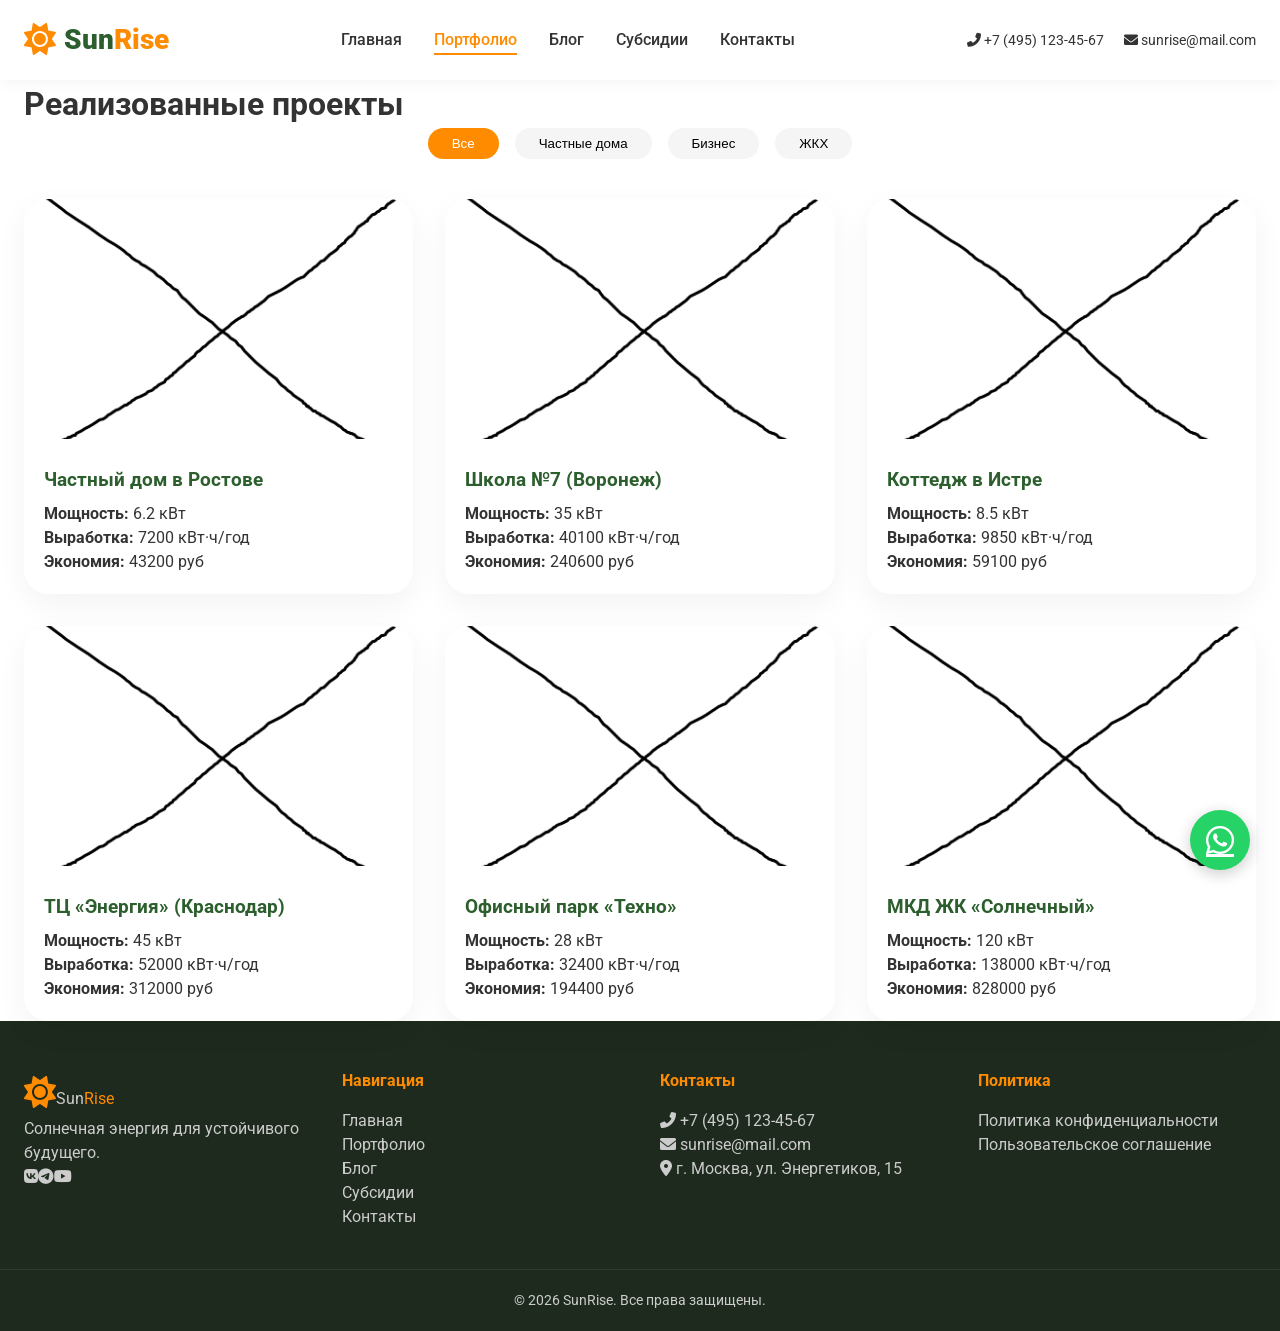
<file: portfolio.html>
<!DOCTYPE html>
<html lang="ru">
<head>
    <meta charset="UTF-8">
    <meta name="viewport" content="width=device-width, initial-scale=1.0">
    <title>SunRise | Портфолио</title>
    <link href="https://fonts.googleapis.com/css2?family=Roboto:wght@300;400;500;700;900&display=swap" rel="stylesheet">
    <link rel="stylesheet" href="https://cdnjs.cloudflare.com/ajax/libs/font-awesome/6.0.0-beta3/css/all.min.css">
    <link rel="stylesheet" href="style.css">
</head>
<body>
    <header class="header">
        <div class="container header-container">
            <div class="logo"><a href="index.html"><span class="logo-icon"><i class="fas fa-sun"></i></span><span class="logo-text">Sun<span class="accent">Rise</span></span></a></div>
            <nav class="nav">
                <ul class="nav-menu">
                    <li><a href="index.html">Главная</a></li>
                    <li><a href="portfolio.html" class="active">Портфолио</a></li>
                    <li><a href="blog.html">Блог</a></li>
                    <li><a href="subsidies.html">Субсидии</a></li>
                    <li><a href="contacts.html">Контакты</a></li>
                </ul>
                <div class="burger"><span></span><span></span><span></span></div>
            </nav>
            <div class="header-contacts">
                <a href="tel:+74951234567" class="phone"><i class="fas fa-phone-alt"></i> +7 (495) 123-45-67</a>
                <a href="mailto:sunrise@mail.com" class="email"><i class="fas fa-envelope"></i> sunrise@mail.com</a>
            </div>
        </div>
    </header>
    <main class="portfolio-page">
        <div class="container">
            <h1 class="page-title">Реализованные проекты</h1>
            <div class="portfolio-filters">
                <button class="filter-btn active" data-filter="all">Все</button>
                <button class="filter-btn" data-filter="house">Частные дома</button>
                <button class="filter-btn" data-filter="business">Бизнес</button>
                <button class="filter-btn" data-filter="housing">ЖКХ</button>
            </div>
            <div class="portfolio-grid" id="portfolio-grid"></div>
        </div>
    </main>
    <footer class="footer">
        <div class="container footer-inner">
            <div class="footer-col"><div class="logo"><span class="logo-icon"><i class="fas fa-sun"></i></span><span class="logo-text">Sun<span class="accent">Rise</span></span></div><p>Солнечная энергия для устойчивого будущего.</p><div class="socials"><a href="#"><i class="fab fa-vk"></i></a><a href="#"><i class="fab fa-telegram"></i></a><a href="#"><i class="fab fa-youtube"></i></a></div></div>
            <div class="footer-col"><h4>Навигация</h4><ul><li><a href="index.html">Главная</a></li><li><a href="portfolio.html">Портфолио</a></li><li><a href="blog.html">Блог</a></li><li><a href="subsidies.html">Субсидии</a></li><li><a href="contacts.html">Контакты</a></li></ul></div>
            <div class="footer-col"><h4>Контакты</h4><p><i class="fas fa-phone-alt"></i> +7 (495) 123-45-67</p><p><i class="fas fa-envelope"></i> sunrise@mail.com</p><p><i class="fas fa-map-marker-alt"></i> г. Москва, ул. Энергетиков, 15</p></div>
            <div class="footer-col"><h4>Политика</h4><ul><li><a href="#">Политика конфиденциальности</a></li><li><a href="#">Пользовательское соглашение</a></li></ul></div>
        </div>
        <div class="footer-bottom"><div class="container"><p>&copy; 2026 SunRise. Все права защищены.</p></div></div>
    </footer>
    <a href="https://wa.me/74951234567" class="whatsapp-float" target="_blank"><i class="fab fa-whatsapp"></i></a>
    <div id="modal" class="modal"><div class="modal-content"><span class="close-modal">&times;</span><div id="modal-body"></div></div></div>
    <script src="script.js"></script>
</body>
</html>
</file>
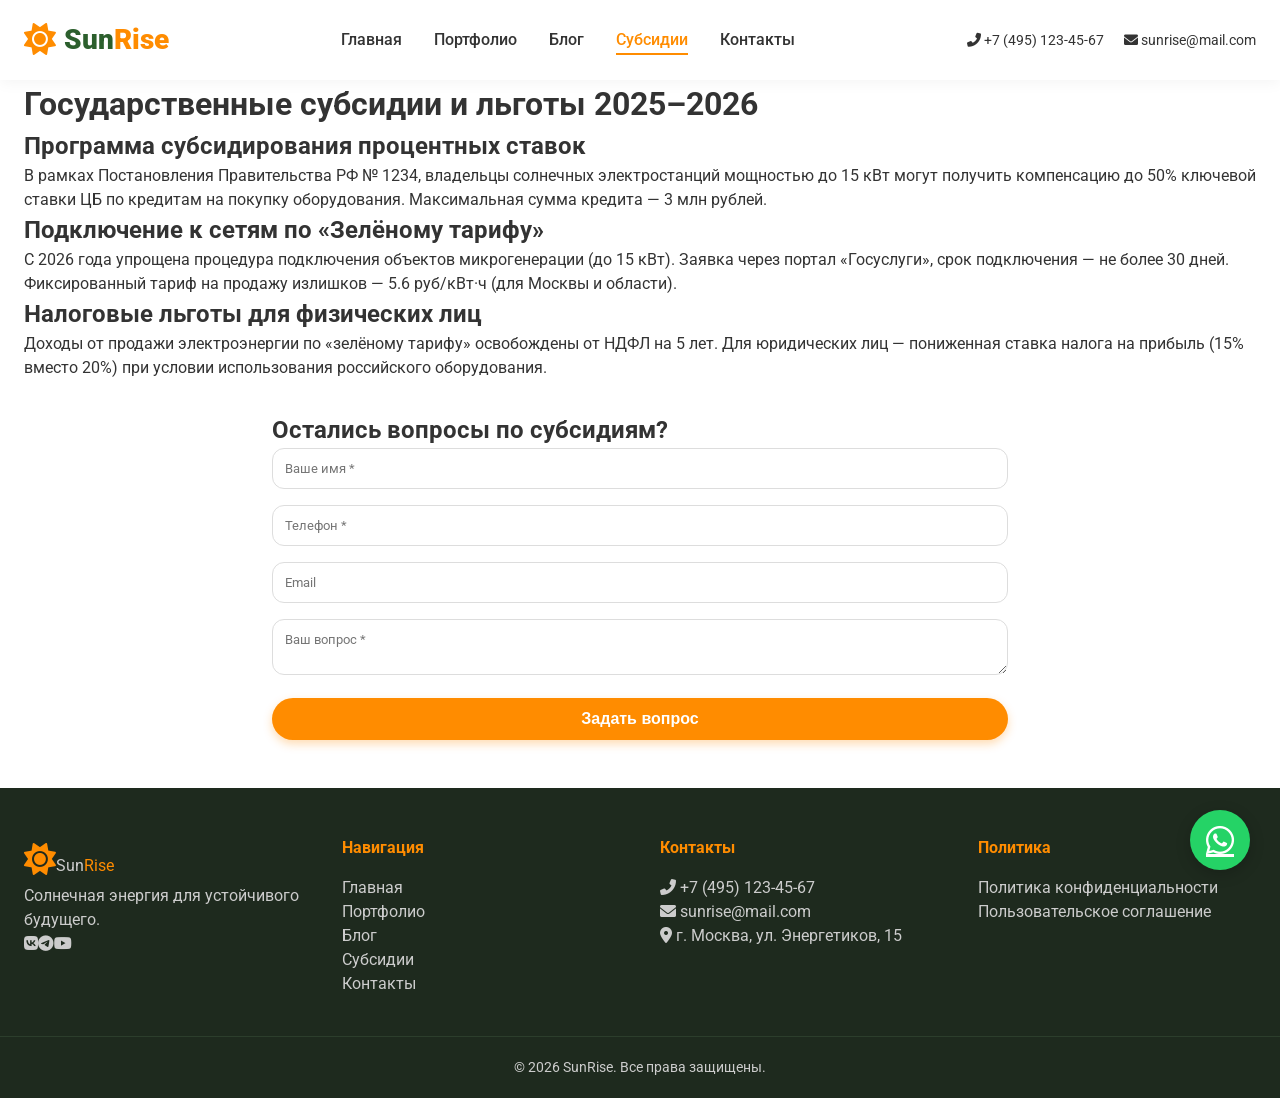
<file: subsidies.html>
<!DOCTYPE html>
<html lang="ru">
<head>
    <meta charset="UTF-8">
    <meta name="viewport" content="width=device-width, initial-scale=1.0">
    <title>SunRise | Субсидии</title>
    <link href="https://fonts.googleapis.com/css2?family=Roboto:wght@300;400;500;700;900&display=swap" rel="stylesheet">
    <link rel="stylesheet" href="https://cdnjs.cloudflare.com/ajax/libs/font-awesome/6.0.0-beta3/css/all.min.css">
    <link rel="stylesheet" href="style.css">
</head>
<body>
    <header class="header">
        <div class="container header-container">
            <div class="logo"><a href="index.html"><span class="logo-icon"><i class="fas fa-sun"></i></span><span class="logo-text">Sun<span class="accent">Rise</span></span></a></div>
            <nav class="nav">
                <ul class="nav-menu">
                    <li><a href="index.html">Главная</a></li>
                    <li><a href="portfolio.html">Портфолио</a></li>
                    <li><a href="blog.html">Блог</a></li>
                    <li><a href="subsidies.html" class="active">Субсидии</a></li>
                    <li><a href="contacts.html">Контакты</a></li>
                </ul>
                <div class="burger"><span></span><span></span><span></span></div>
            </nav>
            <div class="header-contacts">
                <a href="tel:+74951234567" class="phone"><i class="fas fa-phone-alt"></i> +7 (495) 123-45-67</a>
                <a href="mailto:sunrise@mail.com" class="email"><i class="fas fa-envelope"></i> sunrise@mail.com</a>
            </div>
        </div>
    </header>
    <main class="subsidies-page">
        <div class="container">
            <h1 class="page-title">Государственные субсидии и льготы 2025–2026</h1>
            <div class="subsidies-content">
                <section>
                    <h2>Программа субсидирования процентных ставок</h2>
                    <p>В рамках Постановления Правительства РФ № 1234, владельцы солнечных электростанций мощностью до 15 кВт могут получить компенсацию до 50% ключевой ставки ЦБ по кредитам на покупку оборудования. Максимальная сумма кредита — 3 млн рублей.</p>
                </section>
                <section>
                    <h2>Подключение к сетям по «Зелёному тарифу»</h2>
                    <p>С 2026 года упрощена процедура подключения объектов микрогенерации (до 15 кВт). Заявка через портал «Госуслуги», срок подключения — не более 30 дней. Фиксированный тариф на продажу излишков — 5.6 руб/кВт·ч (для Москвы и области).</p>
                </section>
                <section>
                    <h2>Налоговые льготы для физических лиц</h2>
                    <p>Доходы от продажи электроэнергии по «зелёному тарифу» освобождены от НДФЛ на 5 лет. Для юридических лиц — пониженная ставка налога на прибыль (15% вместо 20%) при условии использования российского оборудования.</p>
                </section>
                <div class="subsidies-form">
                    <form id="subsidies-question-form" class="feedback-form">
                        <h2 class="h3 text-green text-center mb-4">Остались вопросы по субсидиям?</h2>
                        <input type="text" name="name" placeholder="Ваше имя *" required>
                        <input type="tel" name="phone" placeholder="Телефон *" required>
                        <input type="email" name="email" placeholder="Email">
                        <textarea name="message" placeholder="Ваш вопрос *" required></textarea>
                        <button type="submit" class="btn btn-primary">Задать вопрос</button>
                        <div class="form-message"></div>
                    </form>
                </div>
            </div>
        </div>
    </main>
    <footer class="footer">
        <div class="container footer-inner">
            <div class="footer-col"><div class="logo"><span class="logo-icon"><i class="fas fa-sun"></i></span><span class="logo-text">Sun<span class="accent">Rise</span></span></div><p>Солнечная энергия для устойчивого будущего.</p><div class="socials"><a href="#"><i class="fab fa-vk"></i></a><a href="#"><i class="fab fa-telegram"></i></a><a href="#"><i class="fab fa-youtube"></i></a></div></div>
            <div class="footer-col"><h4>Навигация</h4><ul><li><a href="index.html">Главная</a></li><li><a href="portfolio.html">Портфолио</a></li><li><a href="blog.html">Блог</a></li><li><a href="subsidies.html">Субсидии</a></li><li><a href="contacts.html">Контакты</a></li></ul></div>
            <div class="footer-col"><h4>Контакты</h4><p><i class="fas fa-phone-alt"></i> +7 (495) 123-45-67</p><p><i class="fas fa-envelope"></i> sunrise@mail.com</p><p><i class="fas fa-map-marker-alt"></i> г. Москва, ул. Энергетиков, 15</p></div>
            <div class="footer-col"><h4>Политика</h4><ul><li><a href="#">Политика конфиденциальности</a></li><li><a href="#">Пользовательское соглашение</a></li></ul></div>
        </div>
        <div class="footer-bottom"><div class="container"><p>&copy; 2026 SunRise. Все права защищены.</p></div></div>
    </footer>
    <a href="https://wa.me/74951234567" class="whatsapp-float" target="_blank"><i class="fab fa-whatsapp"></i></a>
    <script src="script.js"></script>
</body>
</html>
</file>
<file: style.css>
* {
    margin: 0;
    padding: 0;
    box-sizing: border-box;
}

:root {
    --orange: #FF8C00;
    --dark-green: rgb(44, 95, 45);
    --white: #FFFFFF;
    --light-gray: #F5F5F5;
    --gray-text: #333;
    --shadow: 0 10px 30px rgba(0,0,0,0.05);
    --transition: all 0.25s ease;
}

body {
    font-family: 'Roboto', system-ui, -apple-system, 'Segoe UI', Arial, sans-serif;
    font-size: 16px;
    line-height: 1.5;
    color: var(--gray-text);
    background-color: var(--white);
}

.container {
    max-width: 1400px;
    margin: 0 auto;
    padding: 0 24px;
    width: 100%;
}

/* Header */
.header {
    background: var(--white);
    box-shadow: 0 2px 15px rgba(0,0,0,0.05);
    position: sticky;
    top: 0;
    z-index: 1000;
    padding: 16px 0;
}

.header-container {
    display: flex;
    justify-content: space-between;
    align-items: center;
    flex-wrap: wrap;
    gap: 20px;
}

.logo a {
    display: flex;
    align-items: center;
    gap: 8px;
    text-decoration: none;
    font-size: 28px;
    font-weight: 900;
    color: var(--dark-green);
}

.logo-icon {
    font-size: 32px;
    color: var(--orange);
}

.logo-text .accent {
    color: var(--orange);
}

.nav-menu {
    display: flex;
    list-style: none;
    gap: 32px;
}

.nav-menu a {
    text-decoration: none;
    font-weight: 500;
    color: var(--gray-text);
    transition: var(--transition);
    position: relative;
}

.nav-menu a:hover, .nav-menu a.active {
    color: var(--orange);
}

.nav-menu a.active::after {
    content: '';
    position: absolute;
    bottom: -6px;
    left: 0;
    width: 100%;
    height: 2px;
    background: var(--orange);
}

.header-contacts {
    display: flex;
    gap: 20px;
    font-size: 14px;
}

.header-contacts a {
    text-decoration: none;
    color: var(--gray-text);
    transition: var(--transition);
}

.header-contacts a:hover {
    color: var(--orange);
}

.burger {
    display: none;
    flex-direction: column;
    cursor: pointer;
    gap: 5px;
}

.burger span {
    width: 25px;
    height: 3px;
    background: var(--dark-green);
    transition: 0.3s;
}

/* Hero */
.hero {
    padding: 60px 0;
    background: linear-gradient(135deg, #f9f9f9 0%, #fff 100%);
}

.hero-grid {
    display: grid;
    grid-template-columns: 1fr 1fr;
    gap: 40px;
    align-items: center;
}

.hero-content h1 {
    font-size: 48px;
    color: var(--dark-green);
    line-height: 1.2;
    margin-bottom: 20px;
}

.accent {
    color: var(--orange);
}

.tagline {
    font-size: 20px;
    font-weight: 500;
    color: var(--orange);
    margin-bottom: 20px;
}

.hero-buttons {
    display: flex;
    gap: 16px;
    margin-top: 32px;
}

.btn {
    display: inline-block;
    padding: 12px 28px;
    border-radius: 40px;
    text-decoration: none;
    font-weight: 600;
    transition: var(--transition);
    cursor: pointer;
    border: none;
    font-size: 16px;
}

.btn-primary {
    background: var(--orange);
    color: white;
    box-shadow: 0 4px 10px rgba(255,140,0,0.3);
}

.btn-primary:hover {
    background: #e07e00;
    transform: translateY(-2px);
}

.btn-outline {
    border: 2px solid var(--orange);
    color: var(--orange);
    background: transparent;
}

.btn-outline:hover {
    background: var(--orange);
    color: white;
}

.hero-image img {
    width: 100%;
    border-radius: 24px;
    box-shadow: var(--shadow);
    object-fit: cover;
    height: auto;
}

/* Калькулятор */
.calculator-section {
    padding: 60px 0;
    background: var(--light-gray);
}

.section-title {
    font-size: 36px;
    color: var(--dark-green);
    text-align: center;
    margin-bottom: 48px;
}

.calculator-card {
    background: white;
    border-radius: 32px;
    padding: 32px;
    display: grid;
    grid-template-columns: 1fr 1fr;
    gap: 32px;
    box-shadow: var(--shadow);
}

.form-group {
    margin-bottom: 20px;
}

.form-group label {
    display: block;
    margin-bottom: 8px;
    font-weight: 500;
}

.form-group input, .form-group select {
    width: 100%;
    padding: 12px 16px;
    border: 1px solid #ddd;
    border-radius: 12px;
    font-size: 16px;
    transition: var(--transition);
}

.form-group input:focus, .form-group select:focus {
    outline: none;
    border-color: var(--orange);
}

.calc-results {
    background: var(--light-gray);
    padding: 24px;
    border-radius: 24px;
}

.calc-results p {
    margin: 12px 0;
    font-size: 18px;
}

/* Услуги */
.services {
    padding: 60px 0;
}

.services-grid {
    display: grid;
    grid-template-columns: repeat(auto-fit, minmax(220px, 1fr));
    gap: 30px;
}

.service-card {
    background: var(--white);
    padding: 32px 20px;
    text-align: center;
    border-radius: 24px;
    box-shadow: var(--shadow);
    transition: var(--transition);
}

.service-card:hover {
    transform: translateY(-5px);
}

.service-icon {
    font-size: 48px;
    color: var(--orange);
    margin-bottom: 20px;
}

.service-card h3 {
    color: var(--dark-green);
    margin-bottom: 12px;
}

/* Форма обратной связи */
.feedback {
    background: var(--light-gray);
    padding: 60px 0;
}

.feedback-form {
    max-width: 800px;
    margin: 0 auto;
    background: white;
    padding: 32px;
    border-radius: 32px;
}

.form-row {
    display: grid;
    grid-template-columns: 1fr 1fr 1fr;
    gap: 16px;
    margin-bottom: 16px;
}

.feedback-form input, .feedback-form textarea {
    width: 100%;
    padding: 12px;
    border: 1px solid #ddd;
    border-radius: 12px;
    margin-bottom: 16px;
    font-family: inherit;
}

.feedback-form button {
    width: 100%;
}

.form-message {
    margin-top: 16px;
    text-align: center;
    font-weight: 500;
}

/* Портфолио */
.portfolio-filters {
    display: flex;
    justify-content: center;
    gap: 16px;
    margin-bottom: 40px;
    flex-wrap: wrap;
}

.filter-btn {
    padding: 8px 24px;
    background: var(--light-gray);
    border: none;
    border-radius: 40px;
    cursor: pointer;
    transition: var(--transition);
    font-weight: 500;
}

.filter-btn.active, .filter-btn:hover {
    background: var(--orange);
    color: white;
}

.portfolio-grid {
    display: grid;
    grid-template-columns: repeat(auto-fill, minmax(350px, 1fr));
    gap: 32px;
}

.portfolio-card {
    background: white;
    border-radius: 24px;
    overflow: hidden;
    box-shadow: var(--shadow);
    transition: var(--transition);
    cursor: pointer;
}

.portfolio-card:hover {
    transform: translateY(-8px);
}

.portfolio-card img {
    width: 100%;
    height: 240px;
    object-fit: cover;
}

.portfolio-card-info {
    padding: 20px;
}

.portfolio-card-info h3 {
    color: var(--dark-green);
    margin-bottom: 8px;
}

/* Модальное окно */
.modal {
    display: none;
    position: fixed;
    z-index: 2000;
    left: 0;
    top: 0;
    width: 100%;
    height: 100%;
    background: rgba(0,0,0,0.8);
    overflow: auto;
}

.modal-content {
    background: white;
    margin: 5% auto;
    padding: 24px;
    width: 90%;
    max-width: 900px;
    border-radius: 32px;
    position: relative;
}

.close-modal {
    position: absolute;
    right: 24px;
    top: 16px;
    font-size: 32px;
    cursor: pointer;
}

/* WhatsApp */
.whatsapp-float {
    position: fixed;
    bottom: 30px;
    right: 30px;
    background: #25D366;
    color: white;
    width: 60px;
    height: 60px;
    border-radius: 50%;
    display: flex;
    align-items: center;
    justify-content: center;
    font-size: 32px;
    box-shadow: 0 4px 15px rgba(0,0,0,0.2);
    transition: var(--transition);
    z-index: 100;
}

.whatsapp-float:hover {
    transform: scale(1.05);
    background: #20b858;
}

/* Footer */
.footer {
    background: #1e2a1e;
    color: #ccc;
    padding-top: 48px;
}

.footer-inner {
    display: grid;
    grid-template-columns: repeat(auto-fit, minmax(200px, 1fr));
    gap: 40px;
}

.footer-col h4 {
    color: var(--orange);
    margin-bottom: 16px;
}

.footer-col ul {
    list-style: none;
}

.footer-col a {
    color: #ccc;
    text-decoration: none;
    transition: var(--transition);
}

.footer-col a:hover {
    color: var(--orange);
}

.footer-bottom {
    text-align: center;
    padding: 20px 0;
    border-top: 1px solid #2c3e2c;
    margin-top: 40px;
    font-size: 14px;
}

/* Адаптивность */
@media (max-width: 992px) {
    .hero-grid {
        grid-template-columns: 1fr;
    }
    .calculator-card {
        grid-template-columns: 1fr;
    }
    .form-row {
        grid-template-columns: 1fr;
    }
    .header-contacts {
        display: none;
    }
}

@media (max-width: 768px) {
    .nav-menu {
        position: fixed;
        left: -100%;
        top: 70px;
        flex-direction: column;
        background: white;
        width: 100%;
        text-align: center;
        transition: 0.3s;
        box-shadow: 0 10px 20px rgba(0,0,0,0.1);
        padding: 30px 0;
        gap: 20px;
    }
    .nav-menu.active {
        left: 0;
    }
    .burger {
        display: flex;
    }
    .hero-content h1 {
        font-size: 32px;
    }
    .section-title {
        font-size: 28px;
    }
}
</file>
